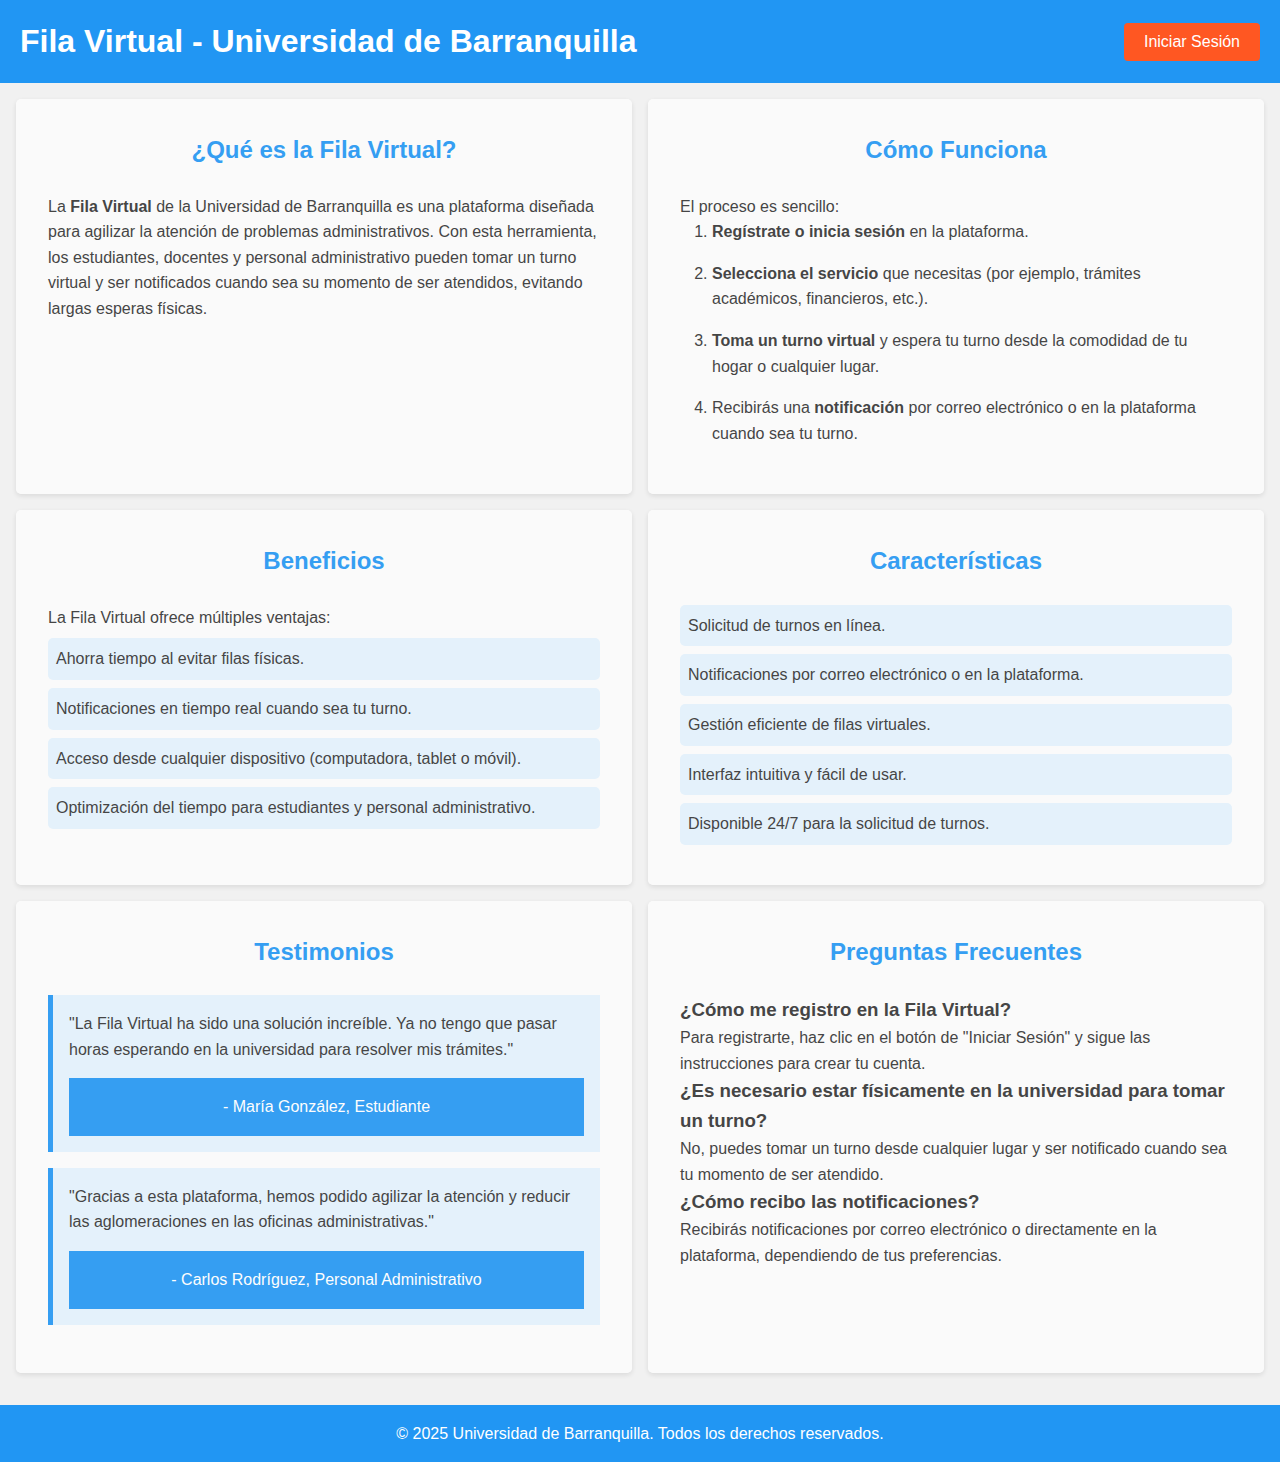
<file: index.html>
<!DOCTYPE html>
<html lang="en">

<head>
    <meta charset="UTF-8">
    <meta name="viewport" content="width=device-width, initial-scale=1.0">
    <title>Fila Virtual - Universidad de Barranquilla</title>
    <link rel="stylesheet" href="./css/index.css">
</head>

<body>
    <header>
        <h1>Fila Virtual - Universidad de Barranquilla</h1>
        <button onclick="Redirecionar()">Iniciar Sesión</button>
    </header>
    <main>
      
        <div class="informacion">
            <section>
                <h2>¿Qué es la Fila Virtual?</h2>
                <p>La <strong>Fila Virtual</strong> de la Universidad de Barranquilla es una plataforma diseñada para agilizar la atención de problemas administrativos. Con esta herramienta, los estudiantes, docentes y personal administrativo pueden tomar un turno virtual y ser notificados cuando sea su momento de ser atendidos, evitando largas esperas físicas.</p>
            </section>
            <section>
                <h2>Cómo Funciona</h2>
                <p>El proceso es sencillo:</p>
                <ol>
                    <li><strong>Regístrate o inicia sesión</strong> en la plataforma.</li>
                    <li><strong>Selecciona el servicio</strong> que necesitas (por ejemplo, trámites académicos, financieros, etc.).</li>
                    <li><strong>Toma un turno virtual</strong> y espera tu turno desde la comodidad de tu hogar o cualquier lugar.</li>
                    <li>Recibirás una <strong>notificación</strong> por correo electrónico o en la plataforma cuando sea tu turno.</li>
                </ol>
            </section>
            <section>
                <h2>Beneficios</h2>
                <p>La Fila Virtual ofrece múltiples ventajas:</p>
                <ul>
                    <li>Ahorra tiempo al evitar filas físicas.</li>
                    <li>Notificaciones en tiempo real cuando sea tu turno.</li>
                    <li>Acceso desde cualquier dispositivo (computadora, tablet o móvil).</li>
                    <li>Optimización del tiempo para estudiantes y personal administrativo.</li>
                </ul>
            </section>
            <section>
                <h2>Características</h2>
                <ul>
                    <li>Solicitud de turnos en línea.</li>
                    <li>Notificaciones por correo electrónico o en la plataforma.</li>
                    <li>Gestión eficiente de filas virtuales.</li>
                    <li>Interfaz intuitiva y fácil de usar.</li>
                    <li>Disponible 24/7 para la solicitud de turnos.</li>
                </ul>
            </section>
            <section>
                <h2>Testimonios</h2>
                <blockquote>
                    <p>"La Fila Virtual ha sido una solución increíble. Ya no tengo que pasar horas esperando en la universidad para resolver mis trámites."</p>
                    <footer>- María González, Estudiante</footer>
                </blockquote>
                <blockquote>
                    <p>"Gracias a esta plataforma, hemos podido agilizar la atención y reducir las aglomeraciones en las oficinas administrativas."</p>
                    <footer>- Carlos Rodríguez, Personal Administrativo</footer>
                </blockquote>
            </section>
            <section>
                <h2>Preguntas Frecuentes</h2>
                <h3>¿Cómo me registro en la Fila Virtual?</h3>
                <p>Para registrarte, haz clic en el botón de "Iniciar Sesión" y sigue las instrucciones para crear tu cuenta.</p>
                <h3>¿Es necesario estar físicamente en la universidad para tomar un turno?</h3>
                <p>No, puedes tomar un turno desde cualquier lugar y ser notificado cuando sea tu momento de ser atendido.</p>
                <h3>¿Cómo recibo las notificaciones?</h3>
                <p>Recibirás notificaciones por correo electrónico o directamente en la plataforma, dependiendo de tus preferencias.</p>
            </section>
        </div>
    </main>
    <footer>
        <p>© 2025 Universidad de Barranquilla. Todos los derechos reservados.</p>
    </footer>
    <script src="./js/index.js"></script>
</body>

</html>
</file>
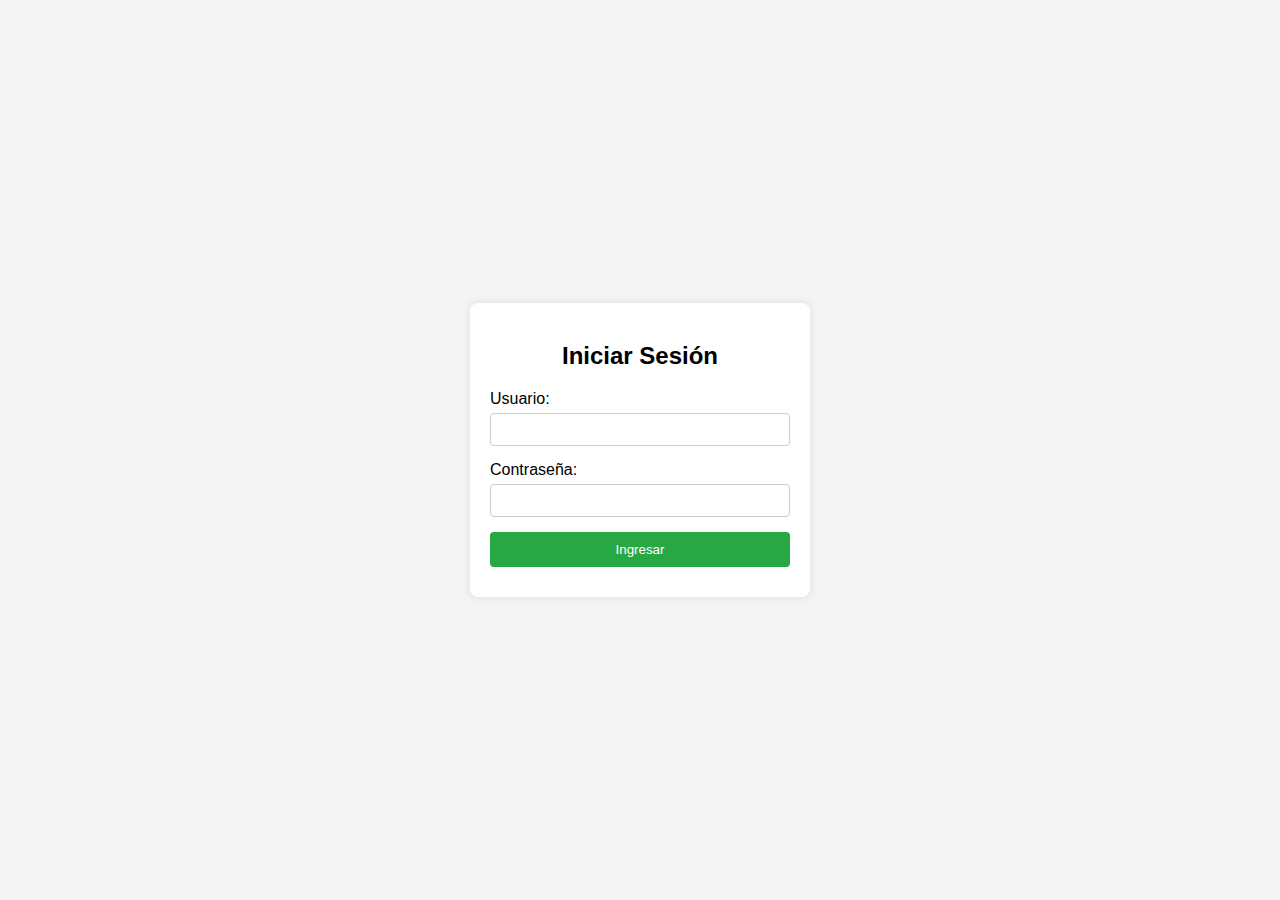
<file: html/formulario.html>
<!DOCTYPE html>
<!DOCTYPE html>
<html lang="es">
<head>
    <meta charset="UTF-8">
    <meta name="viewport" content="width=device-width, initial-scale=1.0">
    <link rel="stylesheet" href="../css/formulario.css">
    <title>Formulario de Turnos</title>
</head>
<body>
    <header>
        <div class="header-top">
            <div id="user-info">
                <span id="username"></span>
                <button id="logout-button">Cerrar Sesión</button>
            </div>
            <h1>Panel de Administración</h1>
        </div>
        <ul>
            <li><a href="user.html">Dashboard</a></li>
            <li><a href="formulario.html">Contactanos</a></li>
            <li><a href="historial.html">Historial de turnos</a></li>
        </ul>
    </header>
    <main>
        <div class="form-container">
            <form id="turnoForm">
                <label for="nombre">Nombre:</label>
                <input type="text" id="nombre" name="nombre" required>

                <label for="apellido">Apellido:</label>
                <input type="text" id="apellido" name="apellido" required>

                <label for="email">Email:</label>
                <input type="email" id="email" name="email" required>

                <label for="telefono">Teléfono:</label>
                <input type="tel" id="telefono" name="telefono" required>


                <button type="submit">Enviar</button>
            </form>
        </div>
    </main>
    <footer>
        <p>© 2025 Universidad de Barranquilla. Todos los derechos reservados.</p>
    </footer>
    <script src="../js/formulario.js"></script>
</body>
</html>
</file>
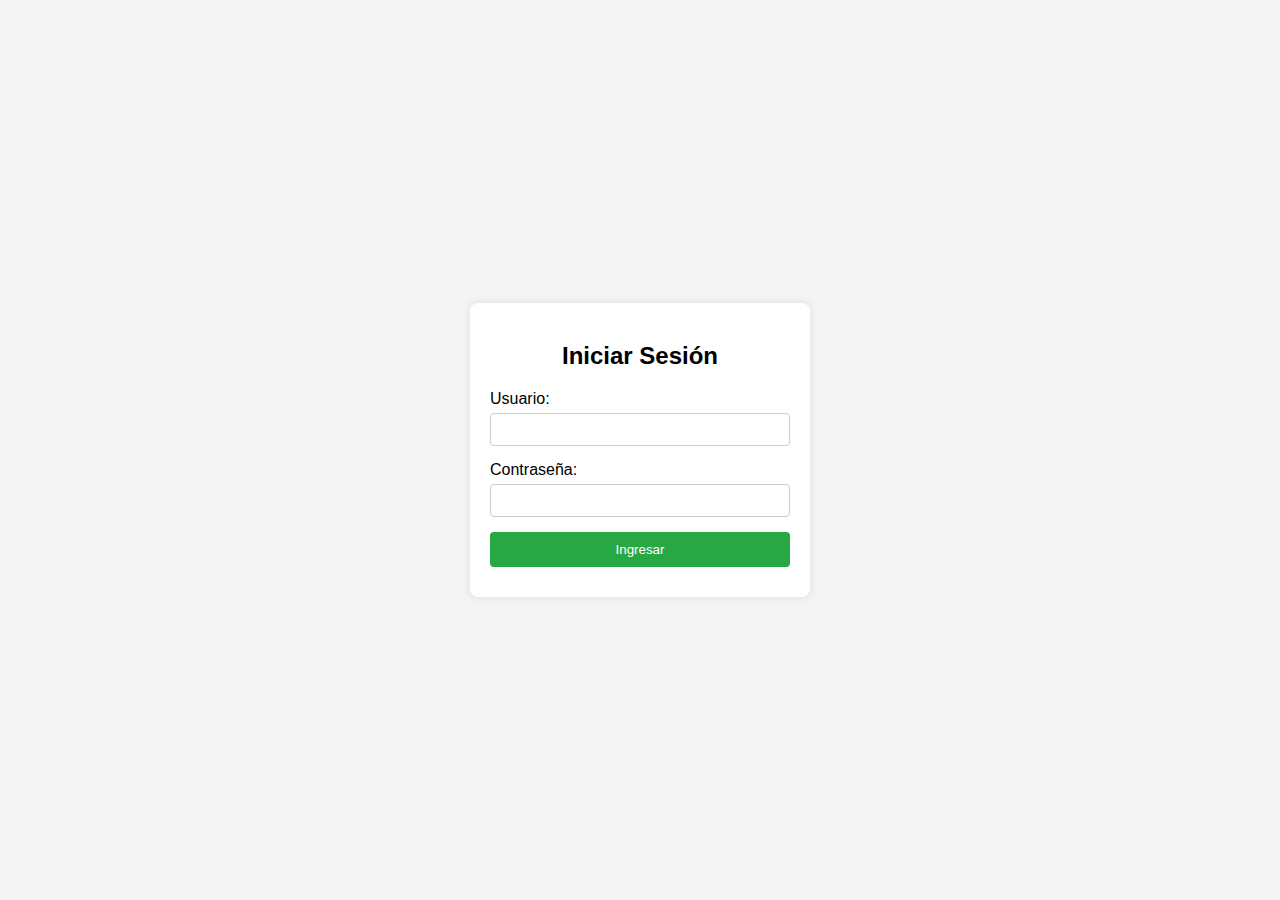
<file: html/historial.html>
<!DOCTYPE html>
<html lang="en">
<head>
    <meta charset="UTF-8">
    <meta name="viewport" content="width=device-width, initial-scale=1.0">
    <link rel="stylesheet" href="../css/historial.css">
    <title>Historial Admin</title>
</head>
<body>
    <header>
        <div class="header-top">
            <div id="user-info">
                <span id="username"></span>
                <button id="logout-button">Cerrar Sesión</button>
            </div>
            <h1>Panel de Administración</h1>
        </div>
        <ul>
            <li><a href="admin.html">Dashboard</a></li>
            <li><a href="registros.html">Usuarios Registrados</a></li>
            <li><a href="historial.html">Historial de turnos</a></li>
        </ul>
    </header>

    <main>
        <h2>Historial de Turnos</h2>
        <table id="historial-table">
            <thead>
                <tr>
                    <th>Nombre</th>
                    <th>Apellido</th>
                    <th>Identificación</th>
                    <th>Problema</th>
                    <th>Hora de Solicitud</th>
                    <th>Hora de Solución</th>
                </tr>
            </thead>
            <tbody>
                <!-- Las filas se generarán dinámicamente con JavaScript -->
            </tbody>
        </table>
    </main>

    <footer>
        <p>© 2025 Universidad de Barranquilla. Todos los derechos reservados.</p>
    </footer>

    <script src="../js/historial.js"></script>
</body>
</html>
</file>
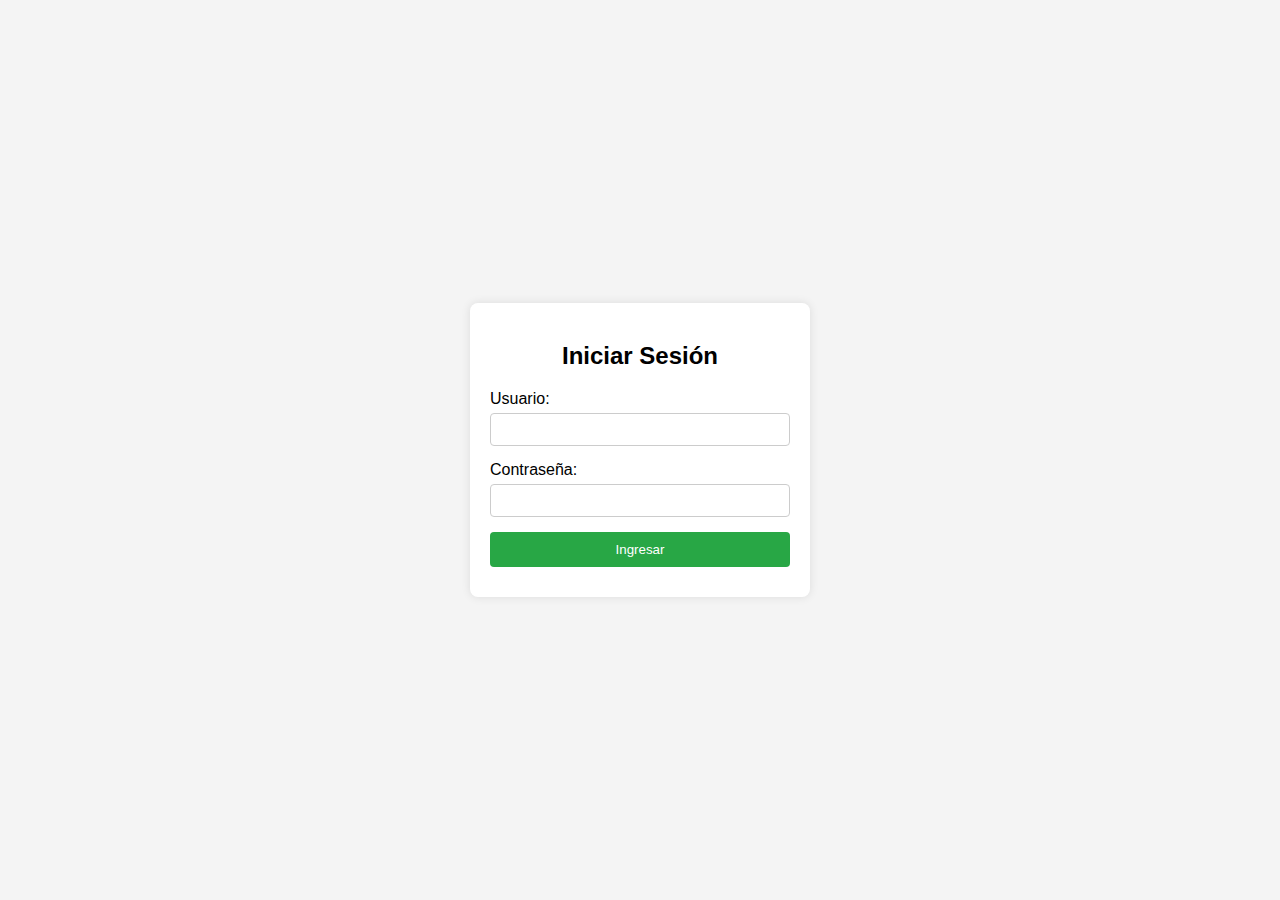
<file: html/login.html>
<!DOCTYPE html>
<html lang="es">
<head>
    <meta charset="UTF-8">
    <meta name="viewport" content="width=device-width, initial-scale=1.0">
    <title>Login</title>
    <link rel="stylesheet" href="../css/login.css">
</head>
<body>
    <div class="login-container">
        <h2>Iniciar Sesión</h2>
        <form id="loginForm">
            <div class="input-group">
                <label for="username">Usuario:</label>
                <input type="text" id="username" name="username" required>
            </div>
            <div class="input-group">
                <label for="password">Contraseña:</label>
                <input type="password" id="password" name="password" required>
            </div>
            <button type="submit">Ingresar</button>
        </form>
        <div id="error-message" class="error-message"></div>
    </div>

    <script src="../js/login.js"></script>
</body>
</html>
</file>
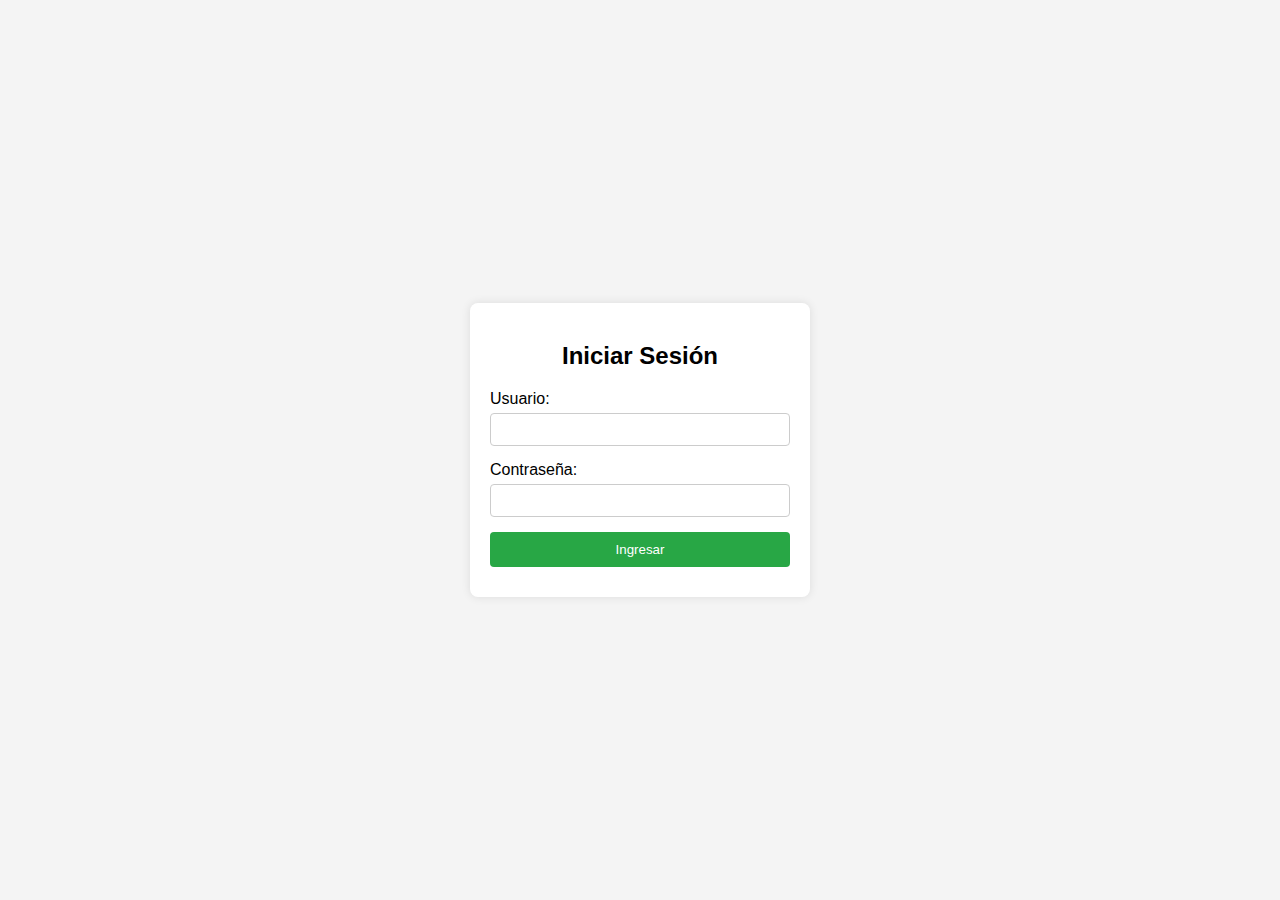
<file: html/user.html>
<!DOCTYPE html>
<html lang="es">
<head>
    <meta charset="UTF-8">
    <meta name="viewport" content="width=device-width, initial-scale=1.0">
    <title>Página de Usuario</title>
    <link rel="stylesheet" href="../css/admin.css">
    <link rel="stylesheet" href="../css/user.css">
</head>
<body>
    <!-- Header -->
    <header>
        <div class="header-top">
            <div id="user-info">
                <span id="username"></span>
                <button id="logout-button">Cerrar Sesión</button>
            </div>
            <h1>Bienvenido</h1>
        </div>
        <ul>
            <li><a href="user.html">Inicio</a></li>
            <li><a href="formulario.html">Contactanos</a></li>
            <li><a href="historialUsers.html">Historial de turnos</a></li>
        </ul>
    </header>

    <!-- Body -->
    <main>
        <div class="datos-personales">
            <h2>Mis Datos Personales</h2>
            <table class="tabla-datos">
                <tr>
                    <th>Campo</th>
                    <th>Información</th>
                </tr>
                <tr>
                    <td>Nombre</td>
                    <td id="nombre-usuario"></td>
                </tr>
                <tr>
                    <td>Apellido</td>
                    <td id="apellido-usuario"></td>
                </tr>
                <tr>
                    <td>Identificación</td>
                    <td id="identificacion-usuario"></td>
                </tr>
                <tr>
                    <td>Residencia</td>
                    <td id="residencia-usuario"></td>
                </tr>
            </table>
        </div>
    </main>

    <!-- Footer -->
    <footer>
        <p>© 2025 Universidad de Barranquilla. Todos los derechos reservados.</p>
    </footer>

    <!-- Scripts -->
    <script src="../js/user.js"></script>
</body>
</html>
</file>
<file: css/index.css>
* {
    margin: 0;
    padding: 0;
    box-sizing: border-box;
  }
  
  body {
    font-family: "Poppins", sans-serif;
    background-color: #f1f1f1;
    color: #333;
    line-height: 1.6;
  }
  
  header {
    background: #2196F3; /* Azul claro */
    color: #fff;
    padding: 1rem 0;
    text-align: center;
    display: flex;
    justify-content: space-between;
    align-items: center;
    padding: 1rem 20px;
  }
  
  header h1 {
    margin: 0;
  }
  
  header button {
    padding: 10px 20px;
    border: none;
    background-color: #ff5722; /* Naranja vibrante */
    color: white;
    font-size: 1rem;
    cursor: pointer;
    border-radius: 4px;
    transition: background-color 0.3s ease, transform 0.2s ease; /* Añadimos transform para un efecto más dinámico */
  }
  
  header button:hover {
    background-color: #E64A19; /* Naranja más oscuro al hacer hover */
    transform: scale(1.05); /* Efecto de escala para hacerlo más interactivo */
  }

  
  main {
    padding: 1rem;
  }
  
  iframe {
    display: block;
    margin: 1rem auto;
    max-width: 100%;
  }
  
  .informacion {
    display: flex;
    flex-wrap: wrap;
    gap: 1rem;
  }
  
  .informacion section {
    flex: 1 1 calc(50% - 1rem);
    background: rgba(255, 255, 255, 0.8); /* Fondo blanco con transparencia */
    padding: 1rem;
    border-radius: 5px;
    box-shadow: 0 2px 5px rgba(0, 0, 0, 0.1); /* Sombra suave */
    opacity: 0.9; /* Transparencia ligera */
    transition: opacity 0.3s ease; /* Transición suave al hacer hover */
  }
  
  .informacion section:hover {
    opacity: 1; /* Sin transparencia al hacer hover */
  }
 .informacion section {
  padding: 2rem; /* Padding general para la sección */
  max-width: 800px; /* Ancho máximo para mejor lectura */
  margin: 0 auto; /* Centrar horizontalmente */
  text-align: left; /* Alinear el texto a la izquierda (puedes cambiarlo a "center" si prefieres) */
}

.informacion section h2 {
  text-align: center; /* Centrar el título */
  margin-bottom: 1.5rem; /* Espacio debajo del título */
}

.informacion ol {
  padding-left: 2rem; /* Padding para la lista ordenada */
}

.informacion section ol li {
  margin-bottom: 1rem; /* Espacio entre elementos de la lista */
}
  .informacion section h2 {
    margin-top: 0;
    color: #2196F3; /* Azul claro para los títulos */
  }
  
  .informacion ul {
    list-style: none;
    padding: 0;
  }
  
  .informacion ul li {
    background: #E3F2FD; /* Azul muy claro para los elementos de lista */
    margin: 0.5rem 0;
    padding: 0.5rem;
    border-radius: 5px;
  }
  
  blockquote {
    background: #E3F2FD; /* Azul muy claro para las citas */
    padding: 1rem;
    border-left: 5px solid #2196F3; /* Borde azul claro */
    margin: 1rem 0;
  }
  
  /* Estilo específico para centrar la sección "Cómo Funciona" */
  .informacion section.como-funciona {
    text-align: center; /* Centrar el texto */
    max-width: 800px; /* Ancho máximo para mejor lectura */
    margin: 0 auto; /* Centrar horizontalmente */
    flex: 1 1 100%; /* Ocupar todo el ancho */
  }
  
  footer {
    background: #2196F3; /* Azul claro */
    color: #fff;
    text-align: center;
    padding: 1rem 0;
    margin-top: 1rem;
  }
  
  @media (max-width: 768px) {
    .informacion {
      flex-direction: column;
    }
  
    .informacion section {
      flex: 1 1 100%;
    }
  }
</file>
<file: css/formulario.css>
body {
    font-family: Arial, sans-serif;
    margin: 0;
    padding: 0;
    display: flex;
    flex-direction: column;
    min-height: 100vh;
    background-color: #f4f4f4; /* Fondo gris claro para la página */
    color: #333; /* Color de texto general */
}

/* Header */
header {
    background-color: #2196F3; /* Color base del header */
    color: white;
    padding: 10px 20px;
    display: flex;
    flex-direction: column; /* Cambia a columna para separar el menú */
}

.header-top {
    display: flex;
    justify-content: space-between; /* Separa el título y el user-info */
    align-items: center; /* Alinea verticalmente */
}

header h1 {
    margin: 0;
    text-align: left; /* Alinea el título a la izquierda */
}

#user-info {
    display: flex;
    align-items: center;
    gap: 10px;
}

#logout-button {
    background-color: #ff5722; /* Color del botón */
    color: white;
    border: none;
    padding: 5px 10px;
    border-radius: 4px;
    cursor: pointer;
}

#logout-button:hover {
    background-color: #e64a19; /* Color del botón al pasar el mouse */
}

/* Menú */
header ul {
    list-style-type: none;
    margin: 10px 0 0 0; /* Espacio arriba para separar del header-top */
    padding: 0;
    display: flex;
    justify-content: center; /* Centra el menú */
    gap: 20px; /* Espacio entre elementos del menú */
    background-color: rgba(255, 255, 255, 0.1); /* Fondo semi-transparente para el menú */
    padding: 10px;
    border-radius: 4px;
}

header ul li a {
    color: white;
    text-decoration: none;
    padding: 5px 10px;
    border-radius: 4px;
    transition: background-color 0.3s;
}

header ul li a:hover {
    background-color: rgba(255, 255, 255, 0.2); /* Efecto hover en los enlaces */
}

/* Body */
main {
    flex: 1;
    display: flex;
    justify-content: center; /* Centra el contenido horizontalmente */
    align-items: center; /* Centra el contenido verticalmente */
    padding: 20px;
    background-color: white; /* Fondo blanco para el contenido principal */
}

/* Contenedor del formulario */
.form-container {
    width: 100%;
    max-width: 500px; /* Ancho máximo del formulario */
    padding: 20px;
    background-color: white; /* Fondo blanco para el formulario */
    border-radius: 8px;
    box-shadow: 0 4px 8px rgba(0, 0, 0, 0.1); /* Sombra suave */
}

/* Estilos del formulario */
#turnoForm {
    display: flex;
    flex-direction: column;
    gap: 15px; /* Espacio entre elementos del formulario */
}

#turnoForm label {
    font-weight: bold;
}

#turnoForm input {
    padding: 10px;
    border: 1px solid #ddd;
    border-radius: 4px;
    font-size: 16px;
}

#turnoForm button {
    background-color: #2196F3; /* Color del botón */
    color: white;
    border: none;
    padding: 10px;
    border-radius: 4px;
    cursor: pointer;
    font-size: 16px;
}

#turnoForm button:hover {
    background-color: #1976D2; /* Color del botón al pasar el mouse */
}

/* Footer */
footer {
    background-color: #333;
    color: white;
    text-align: center;
    padding: 10px 0;
    margin-top: auto;
}
</file>
<file: css/historial.css>
/* Estilos generales */
body {
    font-family: Arial, sans-serif;
    margin: 0;
    padding: 0;
    display: flex;
    flex-direction: column;
    min-height: 100vh;
    background-color: #2196F3; /* Color base de la página */
    color: white; /* Color de texto general */
}

/* Header */
header {
    background-color: #2196F3; /* Color base del header */
    color: white;
    padding: 10px 20px;
    display: flex;
    flex-direction: column; /* Cambia a columna para separar el menú */
}

/* Contenedor superior (título y user-info) */
.header-top {
    display: flex;
    justify-content: space-between; /* Separa el título y el user-info */
    align-items: center; /* Alinea verticalmente */
}

header h1 {
    margin: 0;
    text-align: left; /* Alinea el título a la izquierda */
}

#user-info {
    display: flex;
    align-items: center;
    gap: 10px;
}

#logout-button {
    background-color: #ff5722; /* Color del botón */
    color: white;
    border: none;
    padding: 5px 10px;
    border-radius: 4px;
    cursor: pointer;
}

#logout-button:hover {
    background-color: #e64a19; /* Color del botón al pasar el mouse */
}

/* Menú */
header ul {
    list-style-type: none;
    margin: 10px 0 0 0; /* Espacio arriba para separar del header-top */
    padding: 0;
    display: flex;
    justify-content: center; /* Centra el menú */
    gap: 20px; /* Espacio entre elementos del menú */
    background-color: rgba(255, 255, 255, 0.1); /* Fondo semi-transparente para el menú */
    padding: 10px;
    border-radius: 4px;
}

header ul li a {
    color: white;
    text-decoration: none;
    padding: 5px 10px;
    border-radius: 4px;
    transition: background-color 0.3s;
}

header ul li a:hover {
    background-color: rgba(255, 255, 255, 0.2); /* Efecto hover en los enlaces */
}

/* Main */
main {
    flex: 1;
    padding: 20px;
    background-color: white; /* Fondo blanco para el contenido principal */
    color: #333; /* Color de texto para el contenido principal */
}

/* Tabla */
table {
    width: 100%;
    border-collapse: collapse;
    margin-top: 20px;
}

th, td {
    border: 1px solid #ddd;
    padding: 12px;
    text-align: left;
}

th {
    background-color: #f4f4f4;
    color: #333; /* Color de texto para las cabeceras de la tabla */
}

tr:nth-child(even) {
    background-color: #f9f9f9; /* Fondo alterno para filas pares */
}

tr:hover {
    background-color: #f1f1f1; /* Efecto hover en las filas */
}

/* Footer */
footer {
    background-color: #333;
    color: white;
    text-align: center;
    padding: 10px 0;
    margin-top: auto; /* Mantiene el footer al final */
}
</file>
<file: css/login.css>
body {
    font-family: Arial, sans-serif;
    background-color: #f4f4f4;
    display: flex;
    justify-content: center;
    align-items: center;
    height: 100vh;
    margin: 0;
}


.login-container {
    background-color: #fff;
    padding: 20px;
    border-radius: 8px;
    box-shadow: 0 0 10px rgba(0, 0, 0, 0.1);
    width: 300px;
    text-align: center;
}

h2 {
    margin-bottom: 20px;
}

.input-group {
    margin-bottom: 15px;
    text-align: left;
}

label {
    display: block;
    margin-bottom: 5px;
}

input {
    width: 100%;
    padding: 8px;
    box-sizing: border-box;
    border: 1px solid #ccc;
    border-radius: 4px;
}

button {
    width: 100%;
    padding: 10px;
    background-color: #28a745;
    color: #fff;
    border: none;
    border-radius: 4px;
    cursor: pointer;
}

button:hover {
    background-color: #218838;
}

.error-message {
    color: red;
    margin-top: 10px;
}
</file>
<file: css/admin.css>
body {
    font-family: Arial, sans-serif;
    margin: 0;
    padding: 0;
    display: flex;
    flex-direction: column;
    min-height: 100vh;
    background-color: #2196F3; /* Color base de la página */
    color: white; /* Color de texto general */
}

/* Header */
header {
    background-color: #2196F3; /* Color base del header */
    color: white;
    padding: 10px 20px;
    display: flex;
    flex-direction: column; /* Cambia a columna para separar el menú */
}

/* Contenedor superior (título y user-info) */
.header-top {
    display: flex;
    justify-content: space-between; /* Separa el título y el user-info */
    align-items: center; /* Alinea verticalmente */
}

header h1 {
    margin: 0;
    text-align: left; /* Alinea el título a la derecha */
}

#user-info {
    display: flex;
    align-items: center;
    gap: 10px;
}


#logout-button {
    background-color: #ff5722; /* Color del botón */
    color: white;
    border: none;
    padding: 5px 10px;
    border-radius: 4px;
    cursor: pointer;
}

#logout-button:hover {
    background-color: #e64a19; /* Color del botón al pasar el mouse */
}

/* Menú */
header ul {
    list-style-type: none;
    margin: 10px 0 0 0; /* Espacio arriba para separar del header-top */
    padding: 0;
    display: flex;
    justify-content: center; /* Centra el menú */
    gap: 20px; /* Espacio entre elementos del menú */
    background-color: rgba(255, 255, 255, 0.1); /* Fondo semi-transparente para el menú */
    padding: 10px;
    border-radius: 4px;
}

header ul li a {
    color: white;
    text-decoration: none;
    padding: 5px 10px;
    border-radius: 4px;
    transition: background-color 0.3s;
}

header ul li a:hover {
    background-color: rgba(255, 255, 255, 0.2); /* Efecto hover en los enlaces */
}

/* Body */
main {
    flex: 1;
    padding: 20px;
    background-color: white; /* Fondo blanco para el contenido principal */
    color: #333; /* Color de texto para el contenido principal */
}

table {
    width: 100%;
    border-collapse: collapse;
    margin-top: 20px;
}

th, td {
    border: 1px solid #ddd;
    padding: 8px;
    text-align: left;
}

th {
    background-color: #f4f4f4;
    color: #333; /* Color de texto para las cabeceras de la tabla */
}


footer {
    background-color: #333;
    color: white;
    text-align: center;
    padding: 10px 0;
    margin-top: auto;
}

/* Estilos para el modal */
.modal {
    display: none;
    position: fixed;
    top: 0;
    left: 0;
    width: 100%;
    height: 100%;
    background-color: rgba(0,0,0,0.5);
}

.modal-content {
    background-color: #fefefe;
    margin: 15% auto;
    padding: 20px;
    border: 1px solid #888;
    width: 80%;
    max-width: 500px;
    border-radius: 5px;
}

.close {
    color: #aaa;
    float: right;
    font-size: 28px;
    font-weight: bold;
    cursor: pointer;
}

.close:hover {
    color: black;
}

.form-group {
    margin-bottom: 15px;
}

.form-group label {
    display: block;
    margin-bottom: 5px;
}

.form-group input,
.form-group select {
    width: 100%;
    padding: 8px;
    border: 1px solid #ddd;
    border-radius: 4px;
}

.actions-container {
    margin-bottom: 20px;
}

.action-btn {
    padding: 10px 20px;
    background-color: #4CAF50;
    color: white;
    border: none;
    border-radius: 4px;
    cursor: pointer;
}

.action-btn:hover {
    background-color: #45a049;
}
</file>
<file: css/user.css>
.datos-personales {
    width: 80%;
    margin: 20px auto;
    padding: 20px;
    background-color: #f9f9f9;
    border-radius: 8px;
    box-shadow: 0 2px 4px rgba(0,0,0,0.1);
}

.tabla-datos {
    width: 100%;
    border-collapse: collapse;
    margin-top: 20px;
}

.tabla-datos th, .tabla-datos td {
    padding: 12px;
    text-align: left;
    border-bottom: 1px solid #ddd;
}

.tabla-datos th {
    background-color: #4CAF50;
    color: white;
}

.tabla-datos tr:hover {
    background-color: #f5f5f5;
}
</file>
